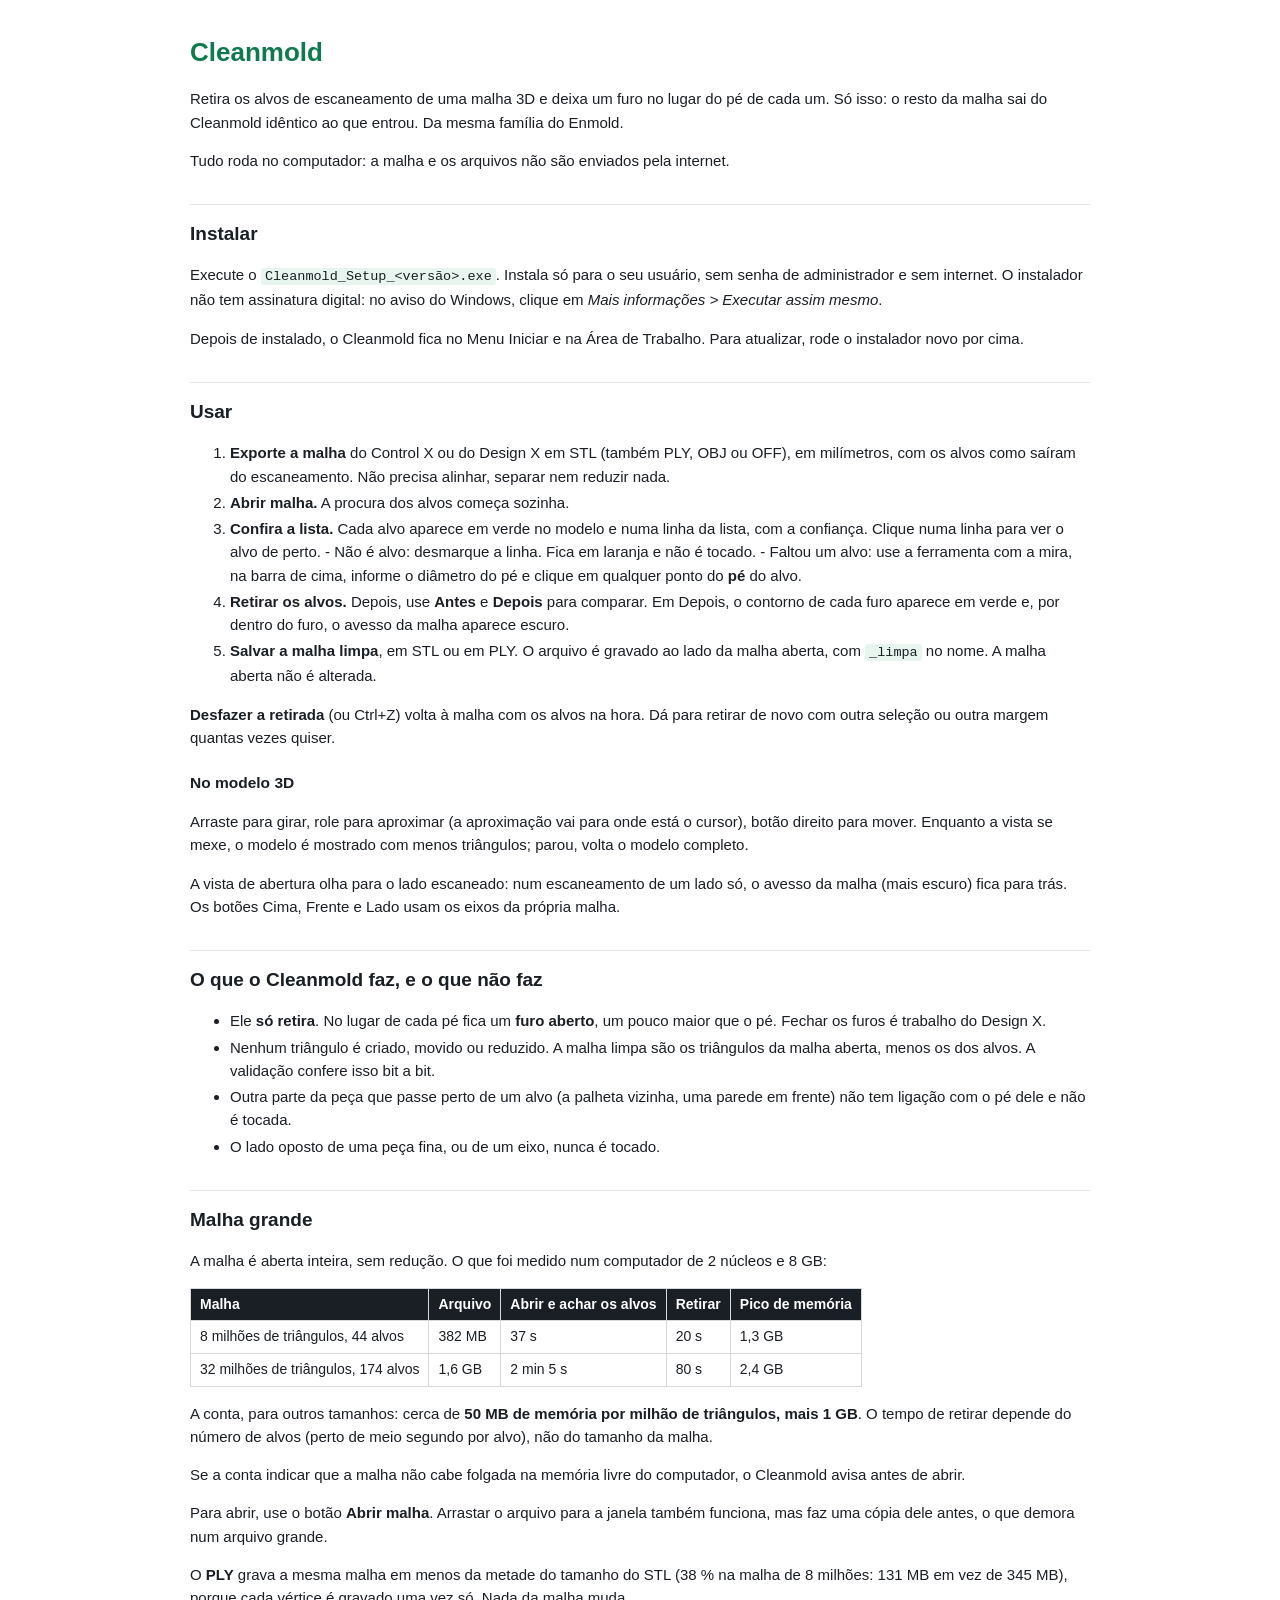
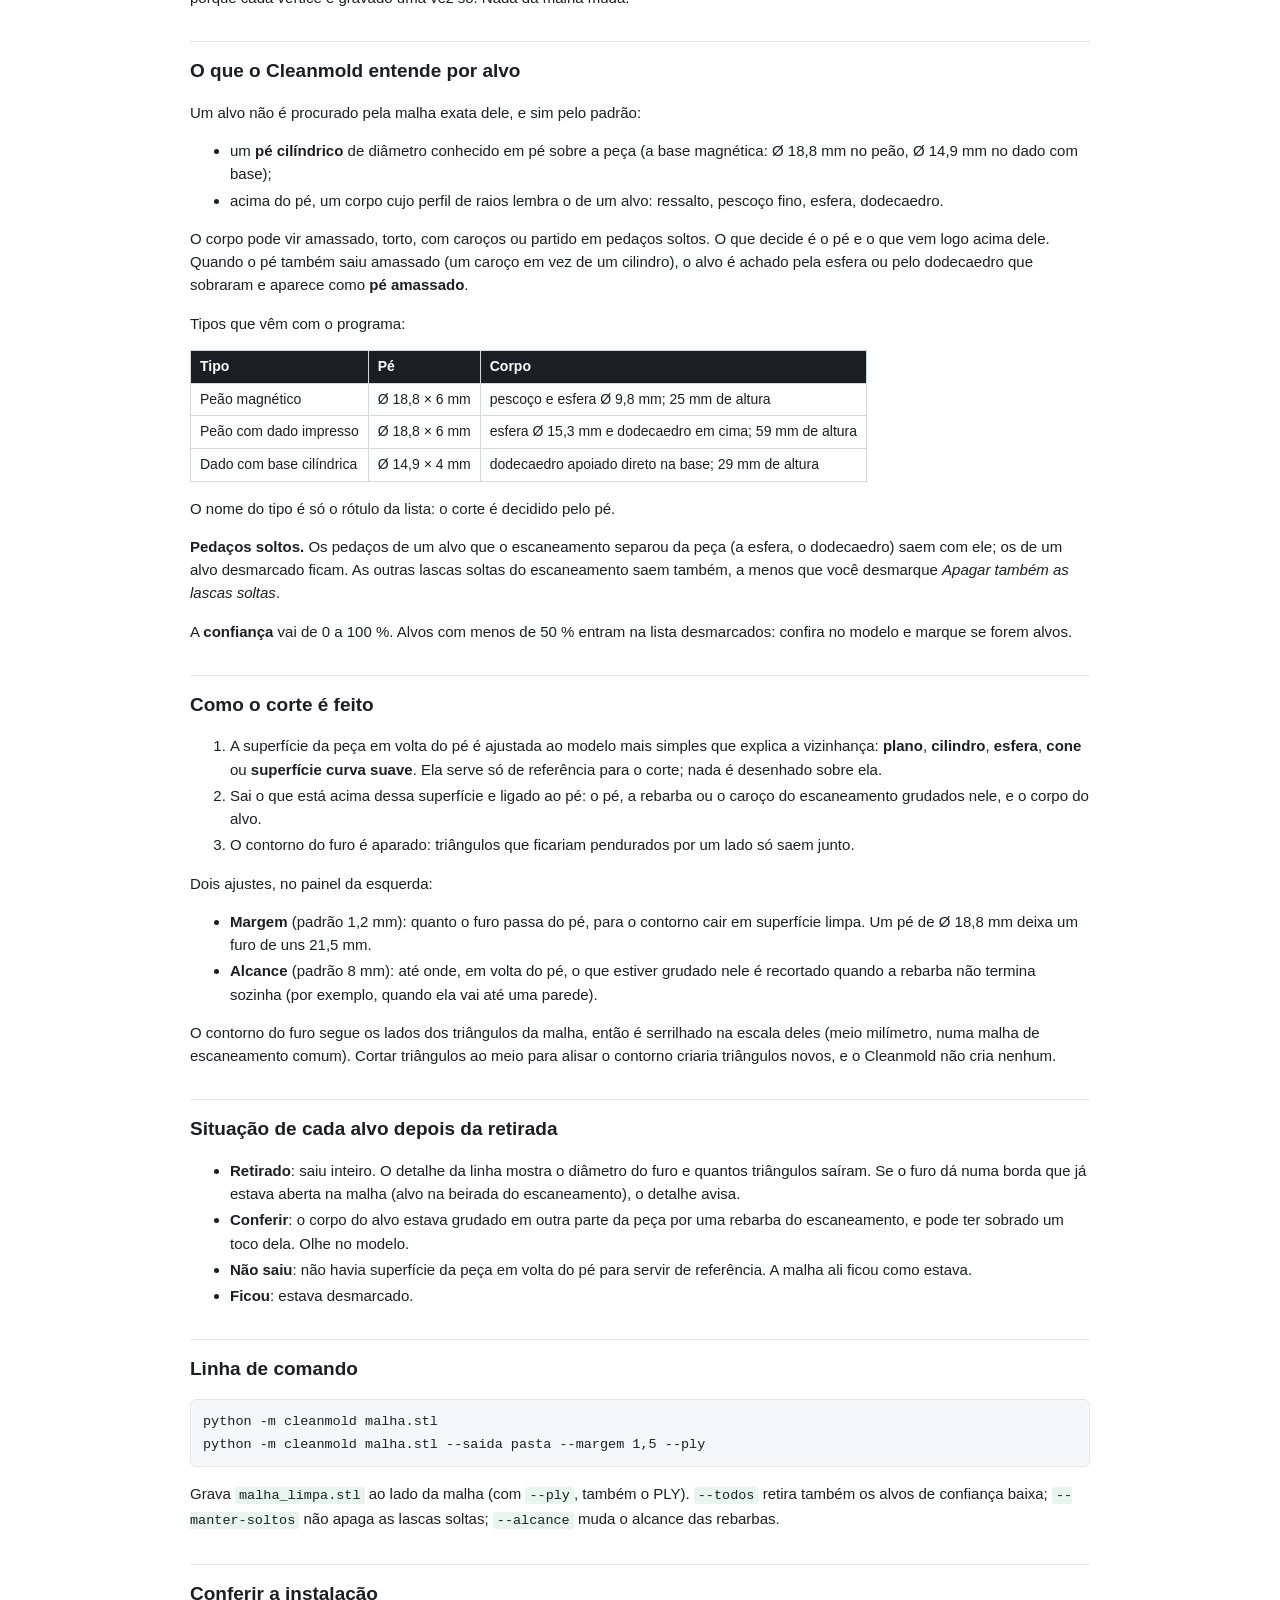
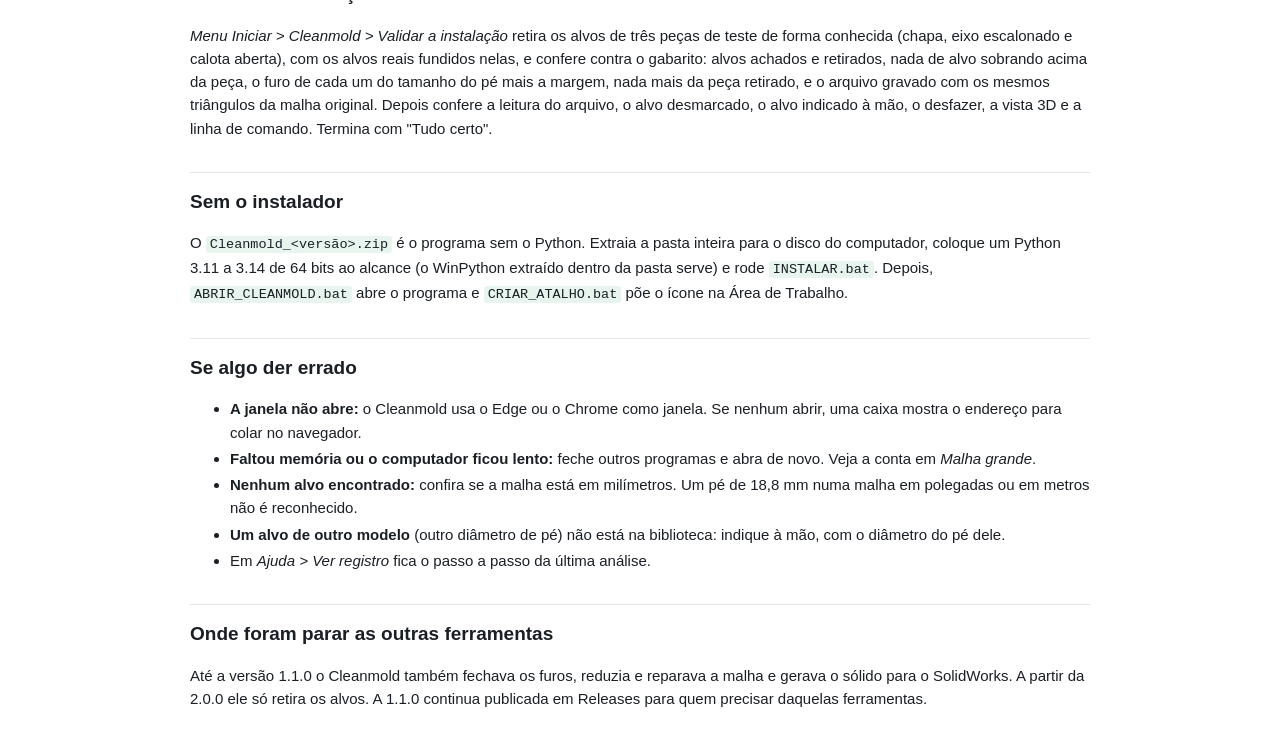
<file: LEIA-ME.html>
<!doctype html>
<html lang='pt-BR'><head><meta charset='utf-8'><title>Cleanmold — LEIA-ME</title><style>
body{font-family:Segoe UI,Arial,sans-serif;font-size:15px;line-height:1.55;color:#1a1f25;max-width:900px;margin:32px auto;padding:0 24px}
h1{font-size:26px;color:#0f7a4d;margin:0 0 4px} h2{font-size:19px;margin:32px 0 8px;padding-top:14px;border-top:1px solid #e3e6ea}
h3{font-size:15.5px;margin:22px 0 6px} code{font-family:Consolas,monospace;font-size:13.5px;background:#e8f5ee;padding:1px 4px;border-radius:3px}
pre{background:#f6f7f9;border:1px solid #e3e6ea;border-radius:6px;padding:10px 12px;overflow:auto} pre code{background:none;padding:0}
table{border-collapse:collapse;margin:10px 0;font-size:14px} th,td{border:1px solid #d5d9df;padding:5px 9px;text-align:left;vertical-align:top}
th{background:#1a1f25;color:#fff;font-weight:600} a{color:#0d6b43} li{margin:3px 0}
@media print{body{margin:0;max-width:none;font-size:11pt} h2{break-after:avoid}}
</style></head><body>
<h1>Cleanmold</h1>
<p>Retira os alvos de escaneamento de uma malha 3D e deixa um furo no lugar do pé de cada um. Só isso: o resto da malha sai do Cleanmold idêntico ao que entrou. Da mesma família do Enmold.</p>
<p>Tudo roda no computador: a malha e os arquivos não são enviados pela internet.</p>
<h2>Instalar</h2>
<p>Execute o <code>Cleanmold_Setup_&lt;versão&gt;.exe</code>. Instala só para o seu usuário, sem senha de administrador e sem internet. O instalador não tem assinatura digital: no aviso do Windows, clique em <em>Mais informações &gt; Executar assim mesmo</em>.</p>
<p>Depois de instalado, o Cleanmold fica no Menu Iniciar e na Área de Trabalho. Para atualizar, rode o instalador novo por cima.</p>
<h2>Usar</h2>
<ol>
<li><strong>Exporte a malha</strong> do Control X ou do Design X em STL (também PLY, OBJ ou OFF), em milímetros, com os alvos como saíram do escaneamento. Não precisa alinhar, separar nem reduzir nada.</li>
<li><strong>Abrir malha.</strong> A procura dos alvos começa sozinha.</li>
<li><strong>Confira a lista.</strong> Cada alvo aparece em verde no modelo e numa linha da lista, com a confiança. Clique numa linha para ver o alvo de perto.
   - Não é alvo: desmarque a linha. Fica em laranja e não é tocado.
   - Faltou um alvo: use a ferramenta com a mira, na barra de cima, informe o diâmetro do pé e clique em qualquer ponto do <strong>pé</strong> do alvo.</li>
<li><strong>Retirar os alvos.</strong> Depois, use <strong>Antes</strong> e <strong>Depois</strong> para comparar. Em Depois, o contorno de cada furo aparece em verde e, por dentro do furo, o avesso da malha aparece escuro.</li>
<li><strong>Salvar a malha limpa</strong>, em STL ou em PLY. O arquivo é gravado ao lado da malha aberta, com <code>_limpa</code> no nome. A malha aberta não é alterada.</li>
</ol>
<p><strong>Desfazer a retirada</strong> (ou Ctrl+Z) volta à malha com os alvos na hora. Dá para retirar de novo com outra seleção ou outra margem quantas vezes quiser.</p>
<h3>No modelo 3D</h3>
<p>Arraste para girar, role para aproximar (a aproximação vai para onde está o cursor), botão direito para mover. Enquanto a vista se mexe, o modelo é mostrado com menos triângulos; parou, volta o modelo completo.</p>
<p>A vista de abertura olha para o lado escaneado: num escaneamento de um lado só, o avesso da malha (mais escuro) fica para trás. Os botões Cima, Frente e Lado usam os eixos da própria malha.</p>
<h2>O que o Cleanmold faz, e o que não faz</h2>
<ul>
<li>Ele <strong>só retira</strong>. No lugar de cada pé fica um <strong>furo aberto</strong>, um pouco maior que o pé. Fechar os furos é trabalho do Design X.</li>
<li>Nenhum triângulo é criado, movido ou reduzido. A malha limpa são os triângulos da malha aberta, menos os dos alvos. A validação confere isso bit a bit.</li>
<li>Outra parte da peça que passe perto de um alvo (a palheta vizinha, uma parede em frente) não tem ligação com o pé dele e não é tocada.</li>
<li>O lado oposto de uma peça fina, ou de um eixo, nunca é tocado.</li>
</ul>
<h2>Malha grande</h2>
<p>A malha é aberta inteira, sem redução. O que foi medido num computador de 2 núcleos e 8 GB:</p>
<table>
<thead>
<tr>
<th>Malha</th>
<th>Arquivo</th>
<th>Abrir e achar os alvos</th>
<th>Retirar</th>
<th>Pico de memória</th>
</tr>
</thead>
<tbody>
<tr>
<td>8 milhões de triângulos, 44 alvos</td>
<td>382 MB</td>
<td>37 s</td>
<td>20 s</td>
<td>1,3 GB</td>
</tr>
<tr>
<td>32 milhões de triângulos, 174 alvos</td>
<td>1,6 GB</td>
<td>2 min 5 s</td>
<td>80 s</td>
<td>2,4 GB</td>
</tr>
</tbody>
</table>
<p>A conta, para outros tamanhos: cerca de <strong>50 MB de memória por milhão de triângulos, mais 1 GB</strong>. O tempo de retirar depende do número de alvos (perto de meio segundo por alvo), não do tamanho da malha.</p>
<p>Se a conta indicar que a malha não cabe folgada na memória livre do computador, o Cleanmold avisa antes de abrir.</p>
<p>Para abrir, use o botão <strong>Abrir malha</strong>. Arrastar o arquivo para a janela também funciona, mas faz uma cópia dele antes, o que demora num arquivo grande.</p>
<p>O <strong>PLY</strong> grava a mesma malha em menos da metade do tamanho do STL (38 % na malha de 8 milhões: 131 MB em vez de 345 MB), porque cada vértice é gravado uma vez só. Nada da malha muda.</p>
<h2>O que o Cleanmold entende por alvo</h2>
<p>Um alvo não é procurado pela malha exata dele, e sim pelo padrão:</p>
<ul>
<li>um <strong>pé cilíndrico</strong> de diâmetro conhecido em pé sobre a peça (a base magnética: Ø 18,8 mm no peão, Ø 14,9 mm no dado com base);</li>
<li>acima do pé, um corpo cujo perfil de raios lembra o de um alvo: ressalto, pescoço fino, esfera, dodecaedro.</li>
</ul>
<p>O corpo pode vir amassado, torto, com caroços ou partido em pedaços soltos. O que decide é o pé e o que vem logo acima dele. Quando o pé também saiu amassado (um caroço em vez de um cilindro), o alvo é achado pela esfera ou pelo dodecaedro que sobraram e aparece como <strong>pé amassado</strong>.</p>
<p>Tipos que vêm com o programa:</p>
<table>
<thead>
<tr>
<th>Tipo</th>
<th>Pé</th>
<th>Corpo</th>
</tr>
</thead>
<tbody>
<tr>
<td>Peão magnético</td>
<td>Ø 18,8 × 6 mm</td>
<td>pescoço e esfera Ø 9,8 mm; 25 mm de altura</td>
</tr>
<tr>
<td>Peão com dado impresso</td>
<td>Ø 18,8 × 6 mm</td>
<td>esfera Ø 15,3 mm e dodecaedro em cima; 59 mm de altura</td>
</tr>
<tr>
<td>Dado com base cilíndrica</td>
<td>Ø 14,9 × 4 mm</td>
<td>dodecaedro apoiado direto na base; 29 mm de altura</td>
</tr>
</tbody>
</table>
<p>O nome do tipo é só o rótulo da lista: o corte é decidido pelo pé.</p>
<p><strong>Pedaços soltos.</strong> Os pedaços de um alvo que o escaneamento separou da peça (a esfera, o dodecaedro) saem com ele; os de um alvo desmarcado ficam. As outras lascas soltas do escaneamento saem também, a menos que você desmarque <em>Apagar também as lascas soltas</em>.</p>
<p>A <strong>confiança</strong> vai de 0 a 100 %. Alvos com menos de 50 % entram na lista desmarcados: confira no modelo e marque se forem alvos.</p>
<h2>Como o corte é feito</h2>
<ol>
<li>A superfície da peça em volta do pé é ajustada ao modelo mais simples que explica a vizinhança: <strong>plano</strong>, <strong>cilindro</strong>, <strong>esfera</strong>, <strong>cone</strong> ou <strong>superfície curva suave</strong>. Ela serve só de referência para o corte; nada é desenhado sobre ela.</li>
<li>Sai o que está acima dessa superfície e ligado ao pé: o pé, a rebarba ou o caroço do escaneamento grudados nele, e o corpo do alvo.</li>
<li>O contorno do furo é aparado: triângulos que ficariam pendurados por um lado só saem junto.</li>
</ol>
<p>Dois ajustes, no painel da esquerda:</p>
<ul>
<li><strong>Margem</strong> (padrão 1,2 mm): quanto o furo passa do pé, para o contorno cair em superfície limpa. Um pé de Ø 18,8 mm deixa um furo de uns 21,5 mm.</li>
<li><strong>Alcance</strong> (padrão 8 mm): até onde, em volta do pé, o que estiver grudado nele é recortado quando a rebarba não termina sozinha (por exemplo, quando ela vai até uma parede).</li>
</ul>
<p>O contorno do furo segue os lados dos triângulos da malha, então é serrilhado na escala deles (meio milímetro, numa malha de escaneamento comum). Cortar triângulos ao meio para alisar o contorno criaria triângulos novos, e o Cleanmold não cria nenhum.</p>
<h2>Situação de cada alvo depois da retirada</h2>
<ul>
<li><strong>Retirado</strong>: saiu inteiro. O detalhe da linha mostra o diâmetro do furo e quantos triângulos saíram. Se o furo dá numa borda que já estava aberta na malha (alvo na beirada do escaneamento), o detalhe avisa.</li>
<li><strong>Conferir</strong>: o corpo do alvo estava grudado em outra parte da peça por uma rebarba do escaneamento, e pode ter sobrado um toco dela. Olhe no modelo.</li>
<li><strong>Não saiu</strong>: não havia superfície da peça em volta do pé para servir de referência. A malha ali ficou como estava.</li>
<li><strong>Ficou</strong>: estava desmarcado.</li>
</ul>
<h2>Linha de comando</h2>
<pre><code>python -m cleanmold malha.stl
python -m cleanmold malha.stl --saida pasta --margem 1,5 --ply
</code></pre>
<p>Grava <code>malha_limpa.stl</code> ao lado da malha (com <code>--ply</code>, também o PLY). <code>--todos</code> retira também os alvos de confiança baixa; <code>--manter-soltos</code> não apaga as lascas soltas; <code>--alcance</code> muda o alcance das rebarbas.</p>
<h2>Conferir a instalação</h2>
<p><em>Menu Iniciar &gt; Cleanmold &gt; Validar a instalação</em> retira os alvos de três peças de teste de forma conhecida (chapa, eixo escalonado e calota aberta), com os alvos reais fundidos nelas, e confere contra o gabarito: alvos achados e retirados, nada de alvo sobrando acima da peça, o furo de cada um do tamanho do pé mais a margem, nada mais da peça retirado, e o arquivo gravado com os mesmos triângulos da malha original. Depois confere a leitura do arquivo, o alvo desmarcado, o alvo indicado à mão, o desfazer, a vista 3D e a linha de comando. Termina com "Tudo certo".</p>
<h2>Sem o instalador</h2>
<p>O <code>Cleanmold_&lt;versão&gt;.zip</code> é o programa sem o Python. Extraia a pasta inteira para o disco do computador, coloque um Python 3.11 a 3.14 de 64 bits ao alcance (o WinPython extraído dentro da pasta serve) e rode <code>INSTALAR.bat</code>. Depois, <code>ABRIR_CLEANMOLD.bat</code> abre o programa e <code>CRIAR_ATALHO.bat</code> põe o ícone na Área de Trabalho.</p>
<h2>Se algo der errado</h2>
<ul>
<li><strong>A janela não abre:</strong> o Cleanmold usa o Edge ou o Chrome como janela. Se nenhum abrir, uma caixa mostra o endereço para colar no navegador.</li>
<li><strong>Faltou memória ou o computador ficou lento:</strong> feche outros programas e abra de novo. Veja a conta em <em>Malha grande</em>.</li>
<li><strong>Nenhum alvo encontrado:</strong> confira se a malha está em milímetros. Um pé de 18,8 mm numa malha em polegadas ou em metros não é reconhecido.</li>
<li><strong>Um alvo de outro modelo</strong> (outro diâmetro de pé) não está na biblioteca: indique à mão, com o diâmetro do pé dele.</li>
<li>Em <em>Ajuda &gt; Ver registro</em> fica o passo a passo da última análise.</li>
</ul>
<h2>Onde foram parar as outras ferramentas</h2>
<p>Até a versão 1.1.0 o Cleanmold também fechava os furos, reduzia e reparava a malha e gerava o sólido para o SolidWorks. A partir da 2.0.0 ele só retira os alvos. A 1.1.0 continua publicada em Releases para quem precisar daquelas ferramentas.</p>
</body></html>
</file>
